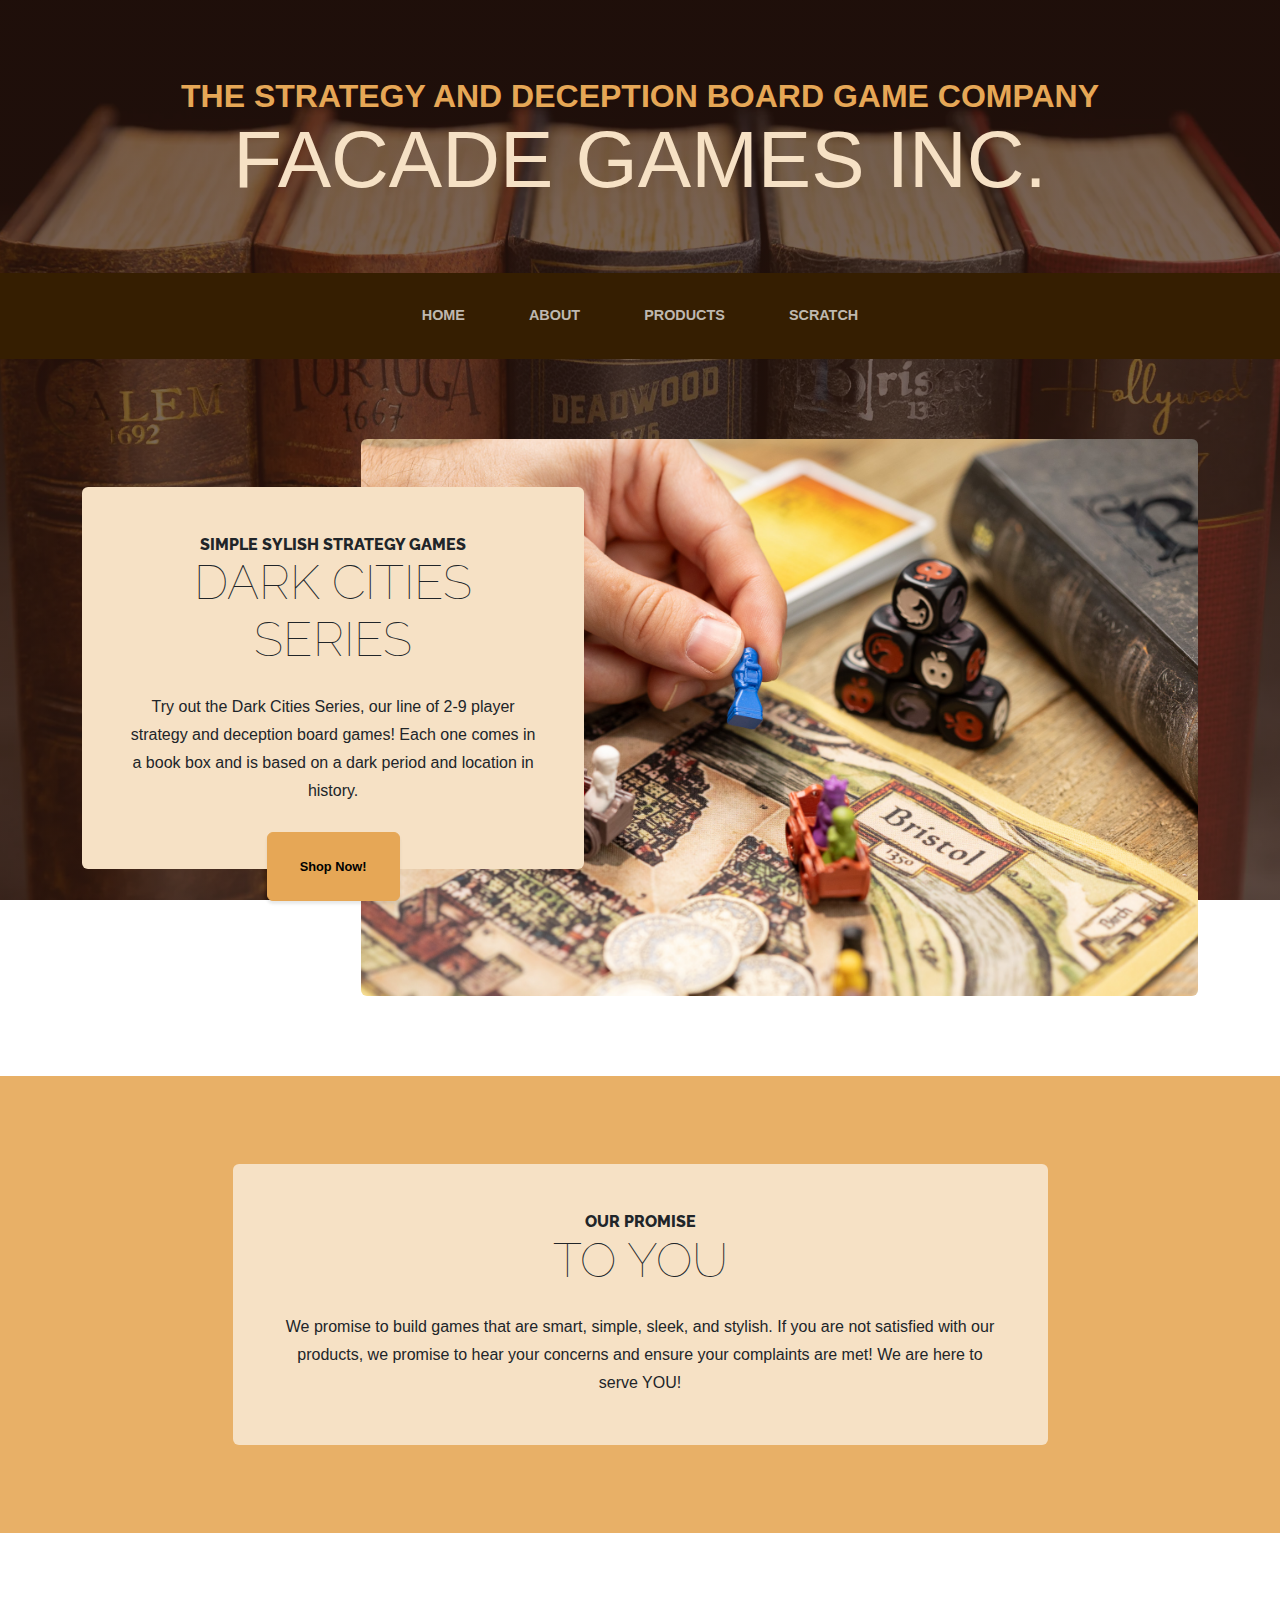
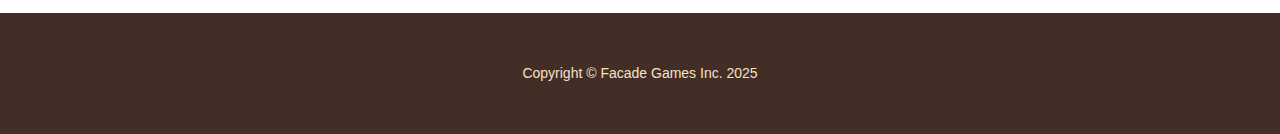
<file: index.html>
<!DOCTYPE html>
<html lang="en">
    <head>
        <meta charset="utf-8" />
        <meta name="viewport" content="width=device-width, initial-scale=1, shrink-to-fit=no" />
        <meta name="description" content="" />
        <meta name="author" content="" />
        <title>Facade Games Inc.</title>
        <link rel="icon" type="image/x-icon" href="assets/favicon.ico" />
        <!-- Google fonts-->
        <link href="https://fonts.googleapis.com/css?family=Raleway:100,100i,200,200i,300,300i,400,400i,500,500i,600,600i,700,700i,800,800i,900,900i" rel="stylesheet" />
        <link href="https://fonts.googleapis.com/css?family=Lora:400,400i,700,700i" rel="stylesheet" />
        <!-- Core theme CSS (includes Bootstrap)-->
        <link href="css/styles.css" rel="stylesheet" />
        <link rel="stylesheet" href="css/mystles.css">
    </head>
    <body>
        <header>
            <h1 class="site-heading text-center text-faded d-none d-lg-block">
                <span class="site-heading-upper text-primary mb-3">The Strategy And Deception Board Game Company</span>
                <span class="site-heading-lower">Facade Games Inc.</span>
            </h1>
        </header>
        <!-- Navigation-->
        <nav class="navbar navbar-expand-lg navbar-dark py-lg-4" id="mainNav">
            <div class="container">
                <a class="navbar-brand text-uppercase fw-bold d-lg-none" href="index.html">Start Bootstrap</a>
                <button class="navbar-toggler" type="button" data-bs-toggle="collapse" data-bs-target="#navbarSupportedContent" aria-controls="navbarSupportedContent" aria-expanded="false" aria-label="Toggle navigation"><span class="navbar-toggler-icon"></span></button>
                <div class="collapse navbar-collapse" id="navbarSupportedContent">
                    <ul class="navbar-nav mx-auto">
                        <li class="nav-item px-lg-4"><a class="nav-link text-uppercase" href="index.html">Home</a></li>
                        <li class="nav-item px-lg-4"><a class="nav-link text-uppercase" href="about.html">About</a></li>
                        <li class="nav-item px-lg-4"><a class="nav-link text-uppercase" href="products.html">Products</a></li>
                        <li class="nav-item px-lg-4"><a class="nav-link text-uppercase" href="scratch.html">Scratch</a></li>
                        <!-- <li class="nav-item px-lg-4"><a class="nav-link text-uppercase" href="store.html">Store</a></li> -->
                    </ul>
                </div>
            </div>
        </nav>
        <section class="page-section clearfix">
            <div class="container">
                <div class="intro">
                    <img class="intro-img img-fluid mb-3 mb-lg-0 rounded" src="assets/img/intro.jpg" alt="..." />
                    <div class="intro-text left-0 text-center bg-faded p-5 rounded">
                        <h2 class="section-heading mb-4">
                            <span class="section-heading-upper">Simple Sylish Strategy Games</span>
                            <span class="section-heading-lower">Dark Cities Series</span>
                        </h2>
                        <p class="mb-3">Try out the Dark Cities Series, our line of 2-9 player strategy and deception board games! Each one comes in a book box and is based on a dark period and location in history.</p>
                        <div class="intro-button mx-auto"><a class="btn btn-primary btn-xl" href="https://facadegames.com/collections/our-games">Shop Now!</a></div>
                    </div>
                </div>
            </div>
        </section>
        <section class="page-section cta">
            <div class="container">
                <div class="row">
                    <div class="col-xl-9 mx-auto">
                        <div class="cta-inner bg-faded text-center rounded">
                            <h2 class="section-heading mb-4">
                                <span class="section-heading-upper">Our Promise</span>
                                <span class="section-heading-lower">To You</span>
                            </h2>
                            <p class="mb-0">We promise to build games that are smart, simple, sleek, and stylish. If you are not satisfied with our products, we promise to hear your concerns and ensure your complaints are met! We are here to serve YOU!</p>
                        </div>
                    </div>
                </div>
            </div>
        </section>
        <footer class="footer text-faded text-center py-5">
            <div class="container"><p class="m-0 small">Copyright &copy; Facade Games Inc. 2025</p></div>
        </footer>
        <!-- Bootstrap core JS-->
        <script src="https://cdn.jsdelivr.net/npm/bootstrap@5.2.3/dist/js/bootstrap.bundle.min.js"></script>
        <!-- Core theme JS-->
        <script src="js/scripts.js"></script>
    </body>
</html>
</file>
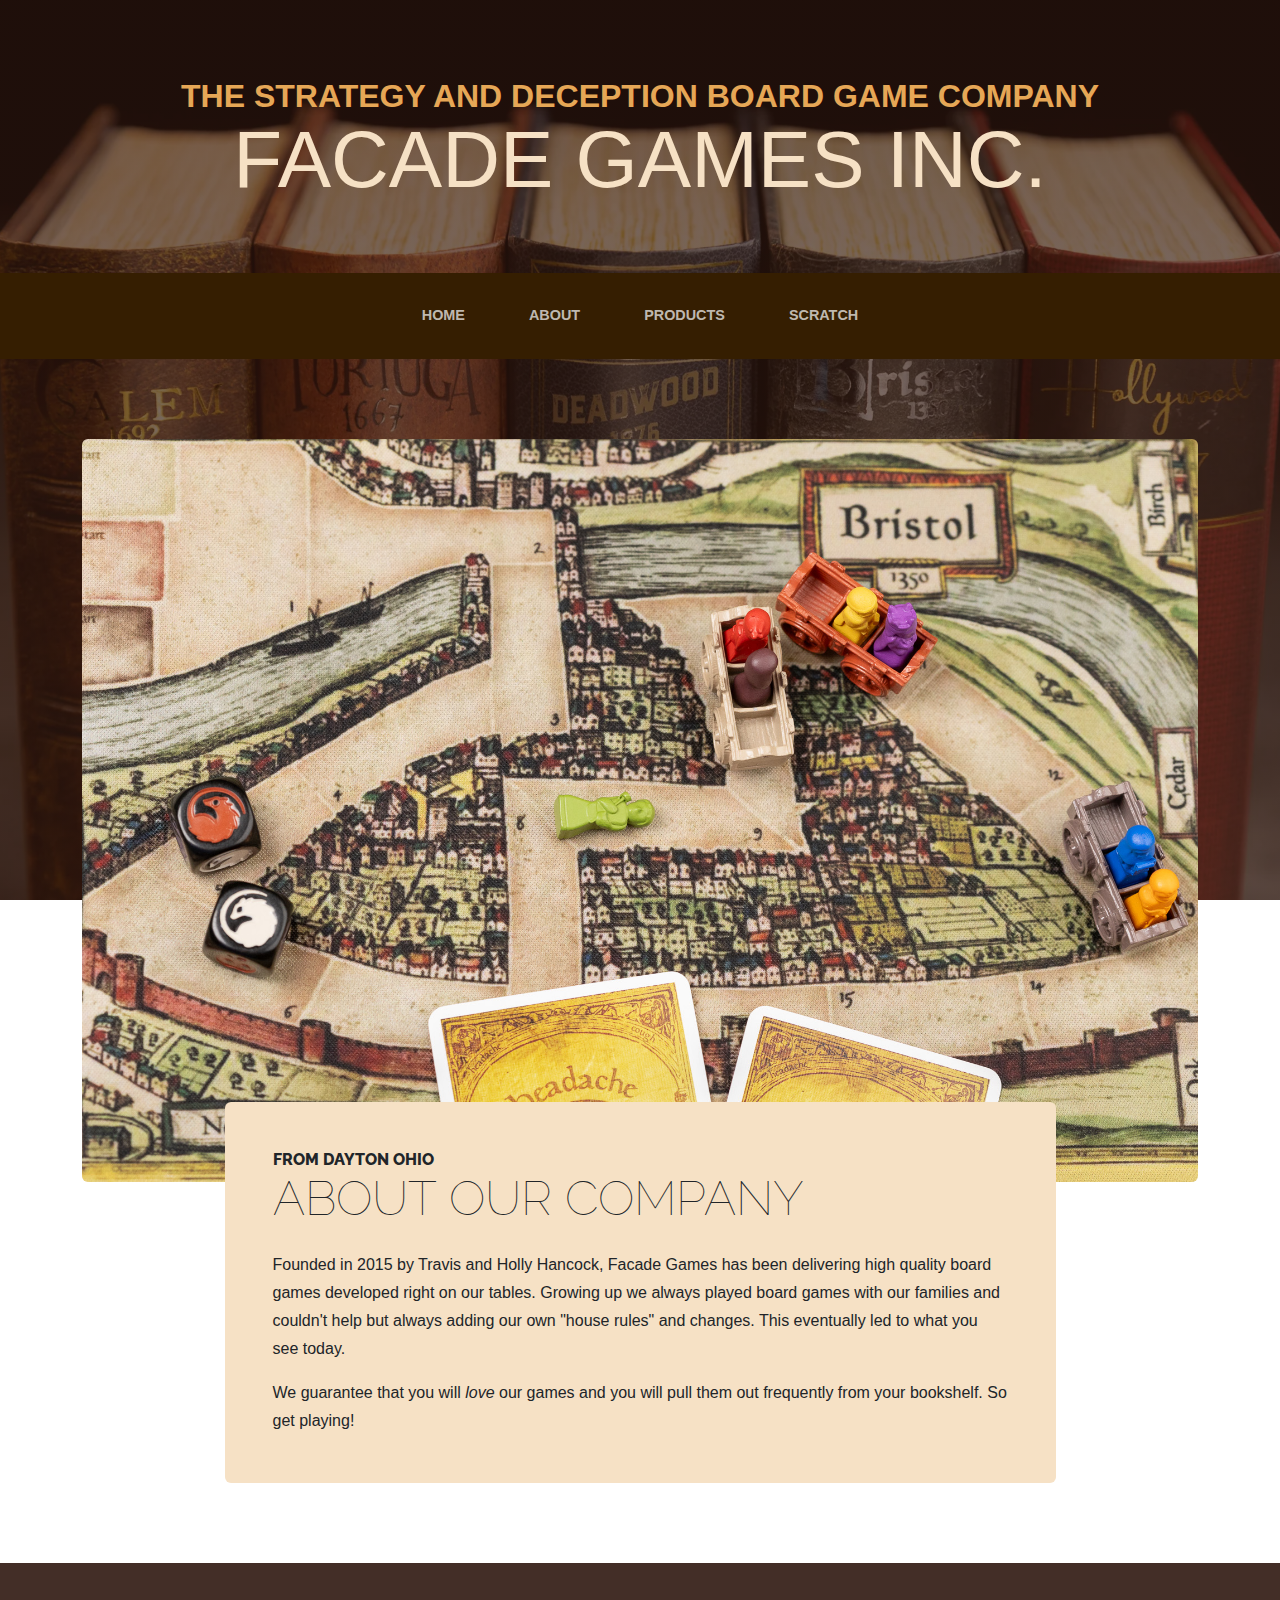
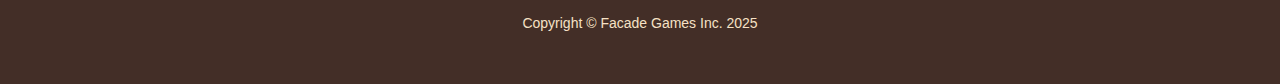
<file: about.html>
<!DOCTYPE html>
<html lang="en">
    <head>
        <meta charset="utf-8" />
        <meta name="viewport" content="width=device-width, initial-scale=1, shrink-to-fit=no" />
        <meta name="description" content="" />
        <meta name="author" content="" />
        <title>Facade Games Inc.</title>
        <link rel="icon" type="image/x-icon" href="assets/favicon.ico" />
        <!-- Google fonts-->
        <link href="https://fonts.googleapis.com/css?family=Raleway:100,100i,200,200i,300,300i,400,400i,500,500i,600,600i,700,700i,800,800i,900,900i" rel="stylesheet" />
        <link href="https://fonts.googleapis.com/css?family=Lora:400,400i,700,700i" rel="stylesheet" />
        <!-- Core theme CSS (includes Bootstrap)-->
        <link href="css/styles.css" rel="stylesheet" />
        <link rel="stylesheet" href="css/mystles.css">
    </head>
    <body>
        <header>
            <h1 class="site-heading text-center text-faded d-none d-lg-block">
                <span class="site-heading-upper text-primary mb-3">The Strategy And Deception Board Game Company</span>
                <span class="site-heading-lower">Facade Games Inc.</span>
            </h1>
        </header>
        <!-- Navigation-->
        <nav class="navbar navbar-expand-lg navbar-dark py-lg-4" id="mainNav">
            <div class="container">
                <a class="navbar-brand text-uppercase fw-bold d-lg-none" href="index.html">Start Bootstrap</a>
                <button class="navbar-toggler" type="button" data-bs-toggle="collapse" data-bs-target="#navbarSupportedContent" aria-controls="navbarSupportedContent" aria-expanded="false" aria-label="Toggle navigation"><span class="navbar-toggler-icon"></span></button>
                <div class="collapse navbar-collapse" id="navbarSupportedContent">
                    <ul class="navbar-nav mx-auto">
                        <li class="nav-item px-lg-4"><a class="nav-link text-uppercase" href="index.html">Home</a></li>
                        <li class="nav-item px-lg-4"><a class="nav-link text-uppercase" href="about.html">About</a></li>
                        <li class="nav-item px-lg-4"><a class="nav-link text-uppercase" href="products.html">Products</a></li>
                        <li class="nav-item px-lg-4"><a class="nav-link text-uppercase" href="scratch.html">Scratch</a></li>
                        <!-- <li class="nav-item px-lg-4"><a class="nav-link text-uppercase" href="store.html">Store</a></li> -->
                    </ul>
                </div>
            </div>
        </nav>
        <section class="page-section about-heading">
            <div class="container">
                <img class="img-fluid rounded about-heading-img mb-3 mb-lg-0" src="assets/img/about.jpg" alt="..." />
                <div class="about-heading-content">
                    <div class="row">
                        <div class="col-xl-9 col-lg-10 mx-auto">
                            <div class="bg-faded rounded p-5">
                                <h2 class="section-heading mb-4">
                                    <span class="section-heading-upper">From Dayton Ohio</span>
                                    <span class="section-heading-lower">About Our Company</span>
                                </h2>
                                <p>Founded in 2015 by Travis and Holly Hancock, Facade Games has been delivering high quality board games developed right on our tables. Growing up we always played board games with our families and couldn't help but always adding our own "house rules" and changes. This eventually led to what you see today.</p>
                                <p class="mb-0">
                                    We guarantee that you will
                                    <em>love</em>
                                     our games and you will pull them out frequently from your bookshelf. So get playing!
                                </p>
                            </div>
                        </div>
                    </div>
                </div>
            </div>
        </section>
        <footer class="footer text-faded text-center py-5">
            <div class="container"><p class="m-0 small">Copyright &copy; Facade Games Inc. 2025</p></div>
        </footer>
        <!-- Bootstrap core JS-->
        <script src="https://cdn.jsdelivr.net/npm/bootstrap@5.2.3/dist/js/bootstrap.bundle.min.js"></script>
        <!-- Core theme JS-->
        <script src="js/scripts.js"></script>
    </body>
</html>
</file>
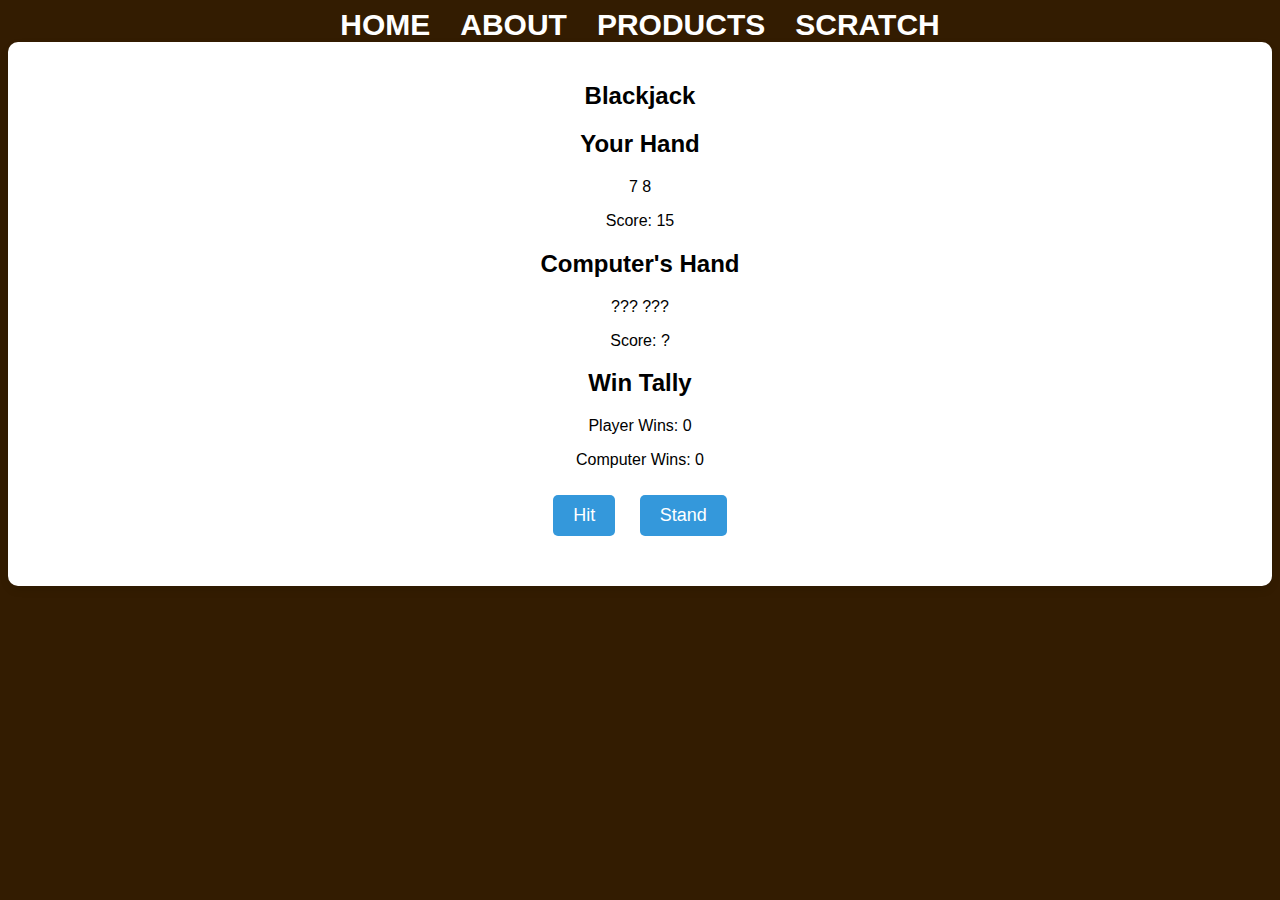
<file: blackjack.html>
<!DOCTYPE html>
<html lang="en">
<head>
    <meta charset="UTF-8">
    <meta name="viewport" content="width=device-width, initial-scale=1.0">
    <title>Facade Games Inc.</title>
    <link rel="stylesheet" href="css/myscratchstyles.css">
</head>
<body>
    <div class="nav">
        <ul class="nav-list">
            <li class="nav-item"><a class="nav-link" href="index.html">Home</a></li>
            <li class="nav-item"><a class="nav-link" href="about.html">About</a></li>
            <li class="nav-item"><a class="nav-link" href="products.html">Products</a></li>
            <li class="nav-item"><a class="nav-link" href="scratch.html">Scratch</a></li>
        </ul>
    </div>
    <script type='text/javascript'>                   
        var divElement = document.getElementById('viz1733942949384');                    
        var vizElement = divElement.getElementsByTagName('object')[0];                    
        vizElement.style.width='1500px';vizElement.style.height='1127px';                    
        var scriptElement = document.createElement('script');                    
        scriptElement.src = 'https://public.tableau.com/javascripts/api/viz_v1.js';                    
        vizElement.parentNode.insertBefore(scriptElement, vizElement);                
    </script>
    <div class="game-container">
        <h2>Blackjack</h2>
        <div id="player-cards">
        <h2>Your Hand</h2>
        <div class="cards" id="player-hand"></div>
        <p id="player-score">Score: 0</p>
        </div>
        <div id="computer-cards">
        <h2>Computer's Hand</h2>
        <div class="cards" id="computer-hand"></div>
        <p id="computer-score">Score: 0</p>
        </div>
        <h2>Win Tally</h2>
        <p id="player-wins">Player Wins: 0</p>
        <p id="computer-wins">Computer Wins: 0</p>
        <div id="buttons">
        <button id="hit">Hit</button>
        <button id="stand">Stand</button>
        <button id="play-again" style="display: none;">Play Again</button>
        </div>
        <div id="message"></div>
    </div>
    <script src="js/blackjack.js"></script>
</body>
</html>
</file>
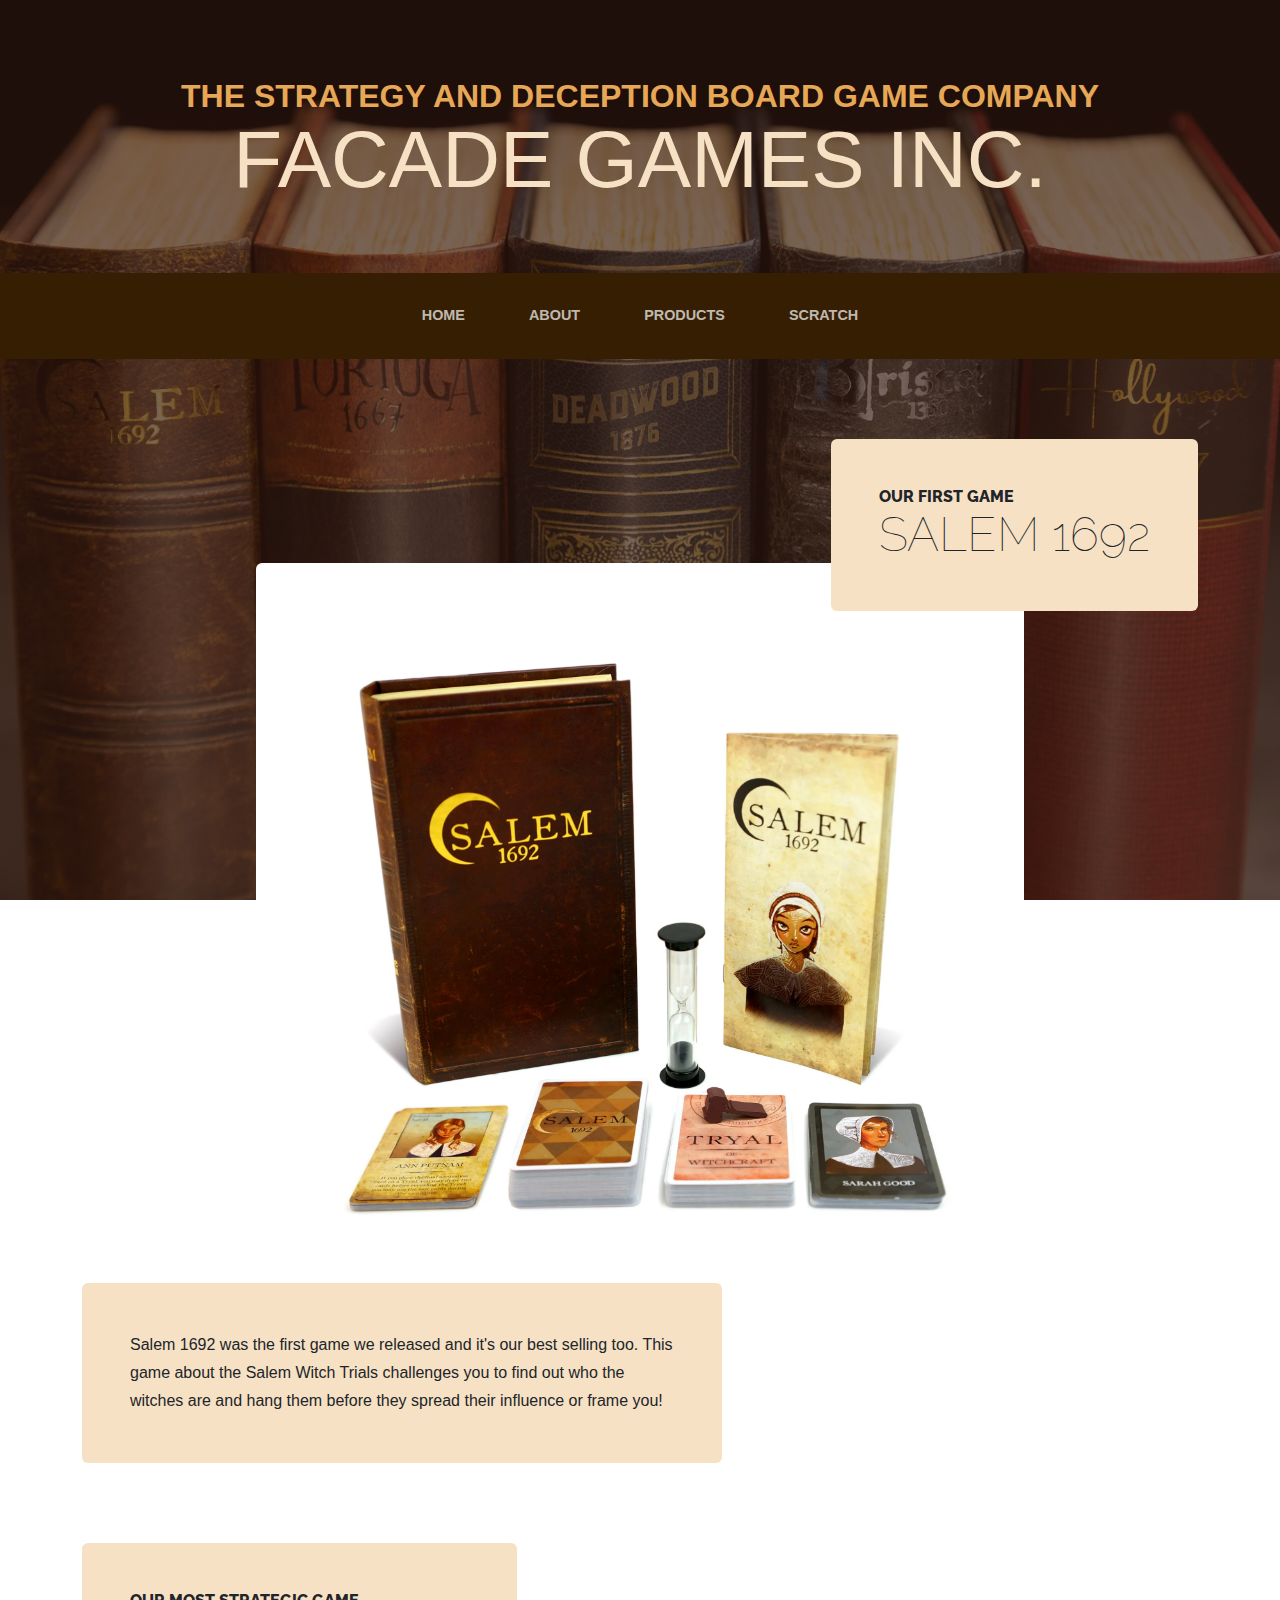
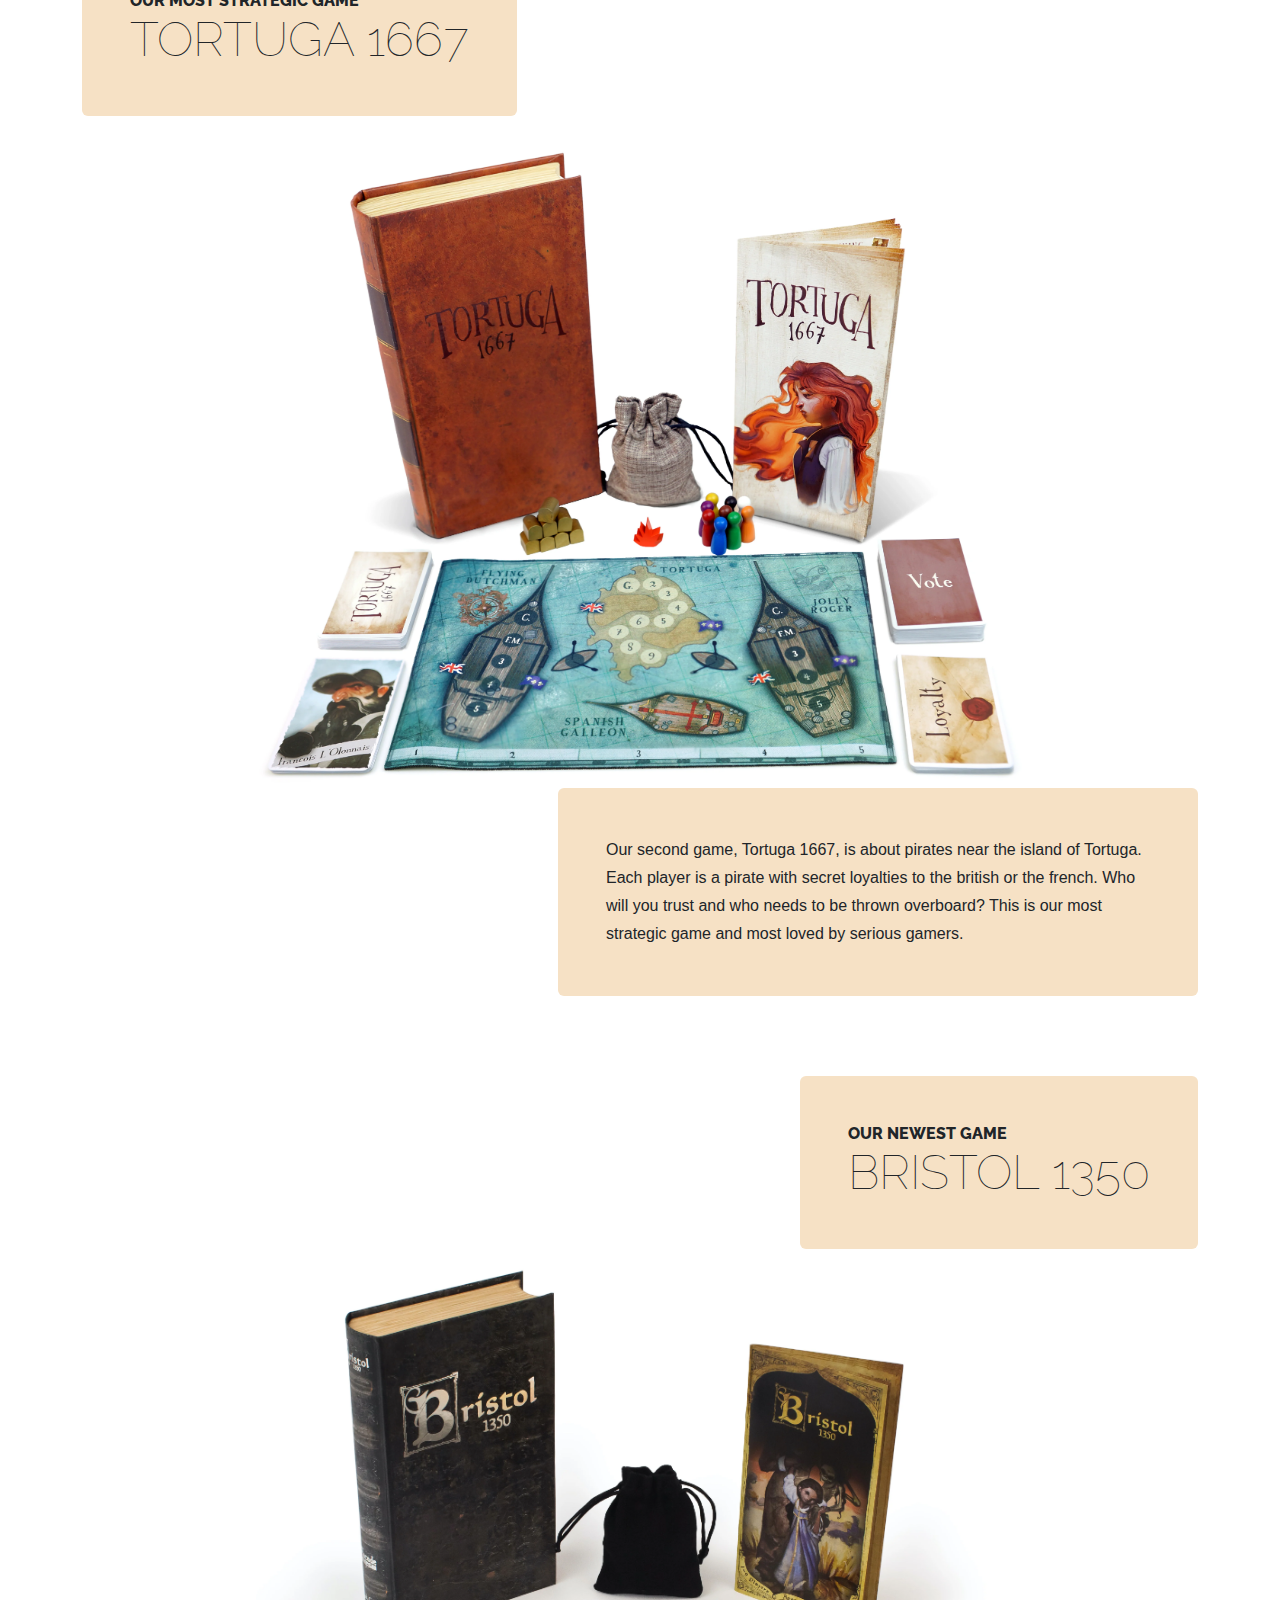
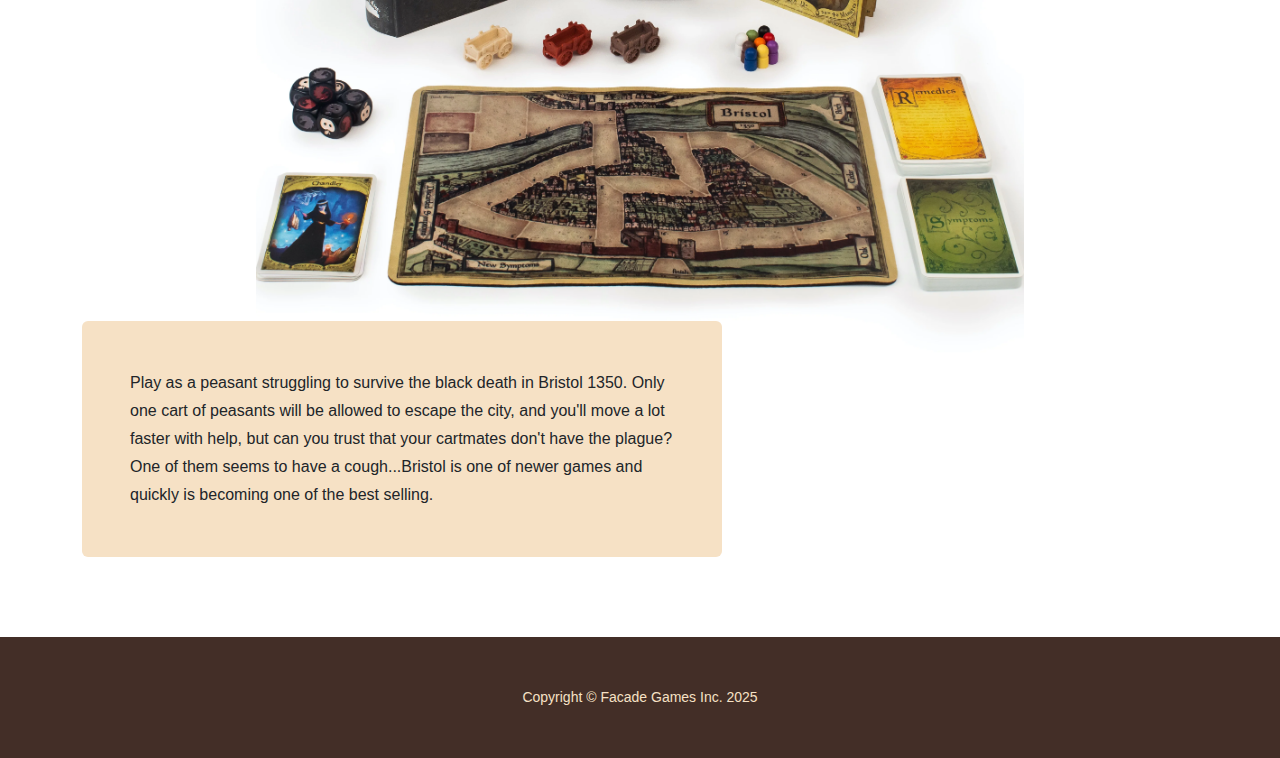
<file: products.html>
<!DOCTYPE html>
<html lang="en">
    <head>
        <meta charset="utf-8" />
        <meta name="viewport" content="width=device-width, initial-scale=1, shrink-to-fit=no" />
        <meta name="description" content="" />
        <meta name="author" content="" />
        <title>Facade Games Inc.</title>
        <link rel="icon" type="image/x-icon" href="assets/favicon.ico" />
        <!-- Google fonts-->
        <link href="https://fonts.googleapis.com/css?family=Raleway:100,100i,200,200i,300,300i,400,400i,500,500i,600,600i,700,700i,800,800i,900,900i" rel="stylesheet" />
        <link href="https://fonts.googleapis.com/css?family=Lora:400,400i,700,700i" rel="stylesheet" />
        <!-- Core theme CSS (includes Bootstrap)-->
        <link href="css/styles.css" rel="stylesheet" />
        <link rel="stylesheet" href="css/mystles.css">
    </head>
    <body>
        <header>
            <h1 class="site-heading text-center text-faded d-none d-lg-block">
                <span class="site-heading-upper text-primary mb-3">The Strategy and Deception Board Game Company</span>
                <span class="site-heading-lower">Facade Games Inc.</span>
            </h1>
        </header>
        <!-- Navigation-->
        <nav class="navbar navbar-expand-lg navbar-dark py-lg-4" id="mainNav">
            <div class="container">
                <a class="navbar-brand text-uppercase fw-bold d-lg-none" href="index.html">Start Bootstrap</a>
                <button class="navbar-toggler" type="button" data-bs-toggle="collapse" data-bs-target="#navbarSupportedContent" aria-controls="navbarSupportedContent" aria-expanded="false" aria-label="Toggle navigation"><span class="navbar-toggler-icon"></span></button>
                <div class="collapse navbar-collapse" id="navbarSupportedContent">
                    <ul class="navbar-nav mx-auto">
                        <li class="nav-item px-lg-4"><a class="nav-link text-uppercase" href="index.html">Home</a></li>
                        <li class="nav-item px-lg-4"><a class="nav-link text-uppercase" href="about.html">About</a></li>
                        <li class="nav-item px-lg-4"><a class="nav-link text-uppercase" href="products.html">Products</a></li>
                        <li class="nav-item px-lg-4"><a class="nav-link text-uppercase" href="scratch.html">Scratch</a></li>
                        <!-- <li class="nav-item px-lg-4"><a class="nav-link text-uppercase" href="store.html">Store</a></li> -->
                    </ul>
                </div>
            </div>
        </nav>
        <section class="page-section">
            <div class="container">
                <div class="product-item">
                    <div class="product-item-title d-flex">
                        <div class="bg-faded p-5 d-flex ms-auto rounded">
                            <h2 class="section-heading mb-0">
                                <span class="section-heading-upper">Our First Game</span>
                                <span class="section-heading-lower">Salem 1692</span>
                            </h2>
                        </div>
                    </div>
                    <img class="product-item-img mx-auto d-flex rounded img-fluid mb-3 mb-lg-0" src="assets/img/products-01.jpg" alt="..." />
                    <div class="product-item-description d-flex me-auto">
                        <div class="bg-faded p-5 rounded"><p class="mb-0">Salem 1692 was the first game we released and it's our best selling too. This game about the Salem Witch Trials challenges you to find out who the witches are and hang them before they spread their influence or frame you!</p></div>
                    </div>
                </div>
            </div>
        </section>
        <section class="page-section">
            <div class="container">
                <div class="product-item">
                    <div class="product-item-title d-flex">
                        <div class="bg-faded p-5 d-flex me-auto rounded">
                            <h2 class="section-heading mb-0">
                                <span class="section-heading-upper">Our Most Strategic Game</span>
                                <span class="section-heading-lower">Tortuga 1667</span>
                            </h2>
                        </div>
                    </div>
                    <img class="product-item-img mx-auto d-flex rounded img-fluid mb-3 mb-lg-0" src="assets/img/products-02.jpg" alt="..." />
                    <div class="product-item-description d-flex ms-auto">
                        <div class="bg-faded p-5 rounded"><p class="mb-0">Our second game, Tortuga 1667, is about pirates near the island of Tortuga. Each player is a pirate with secret loyalties to the british or the french. Who will you trust and who needs to be thrown overboard? This is our most strategic game and most loved by serious gamers.</p></div>
                    </div>
                </div>
            </div>
        </section>
        <section class="page-section">
            <div class="container">
                <div class="product-item">
                    <div class="product-item-title d-flex">
                        <div class="bg-faded p-5 d-flex ms-auto rounded">
                            <h2 class="section-heading mb-0">
                                <span class="section-heading-upper">Our Newest Game</span>
                                <span class="section-heading-lower">Bristol 1350</span>
                            </h2>
                        </div>
                    </div>
                    <img class="product-item-img mx-auto d-flex rounded img-fluid mb-3 mb-lg-0" src="assets/img/products-03.jpg" alt="..." />
                    <div class="product-item-description d-flex me-auto">
                        <div class="bg-faded p-5 rounded"><p class="mb-0">Play as a peasant struggling to survive the black death in Bristol 1350. Only one cart of peasants will be allowed to escape the city, and you'll move a lot faster with help, but can you trust that your cartmates don't have the plague? One of them seems to have a cough...Bristol is one of newer games and quickly is becoming one of the best selling.</p></div>
                    </div>
                </div>
            </div>
        </section>
        <footer class="footer text-faded text-center py-5">
            <div class="container"><p class="m-0 small">Copyright &copy; Facade Games Inc. 2025</p></div>
        </footer>
        <!-- Bootstrap core JS-->
        <script src="https://cdn.jsdelivr.net/npm/bootstrap@5.2.3/dist/js/bootstrap.bundle.min.js"></script>
        <!-- Core theme JS-->
        <script src="js/scripts.js"></script>
    </body>
</html>
</file>
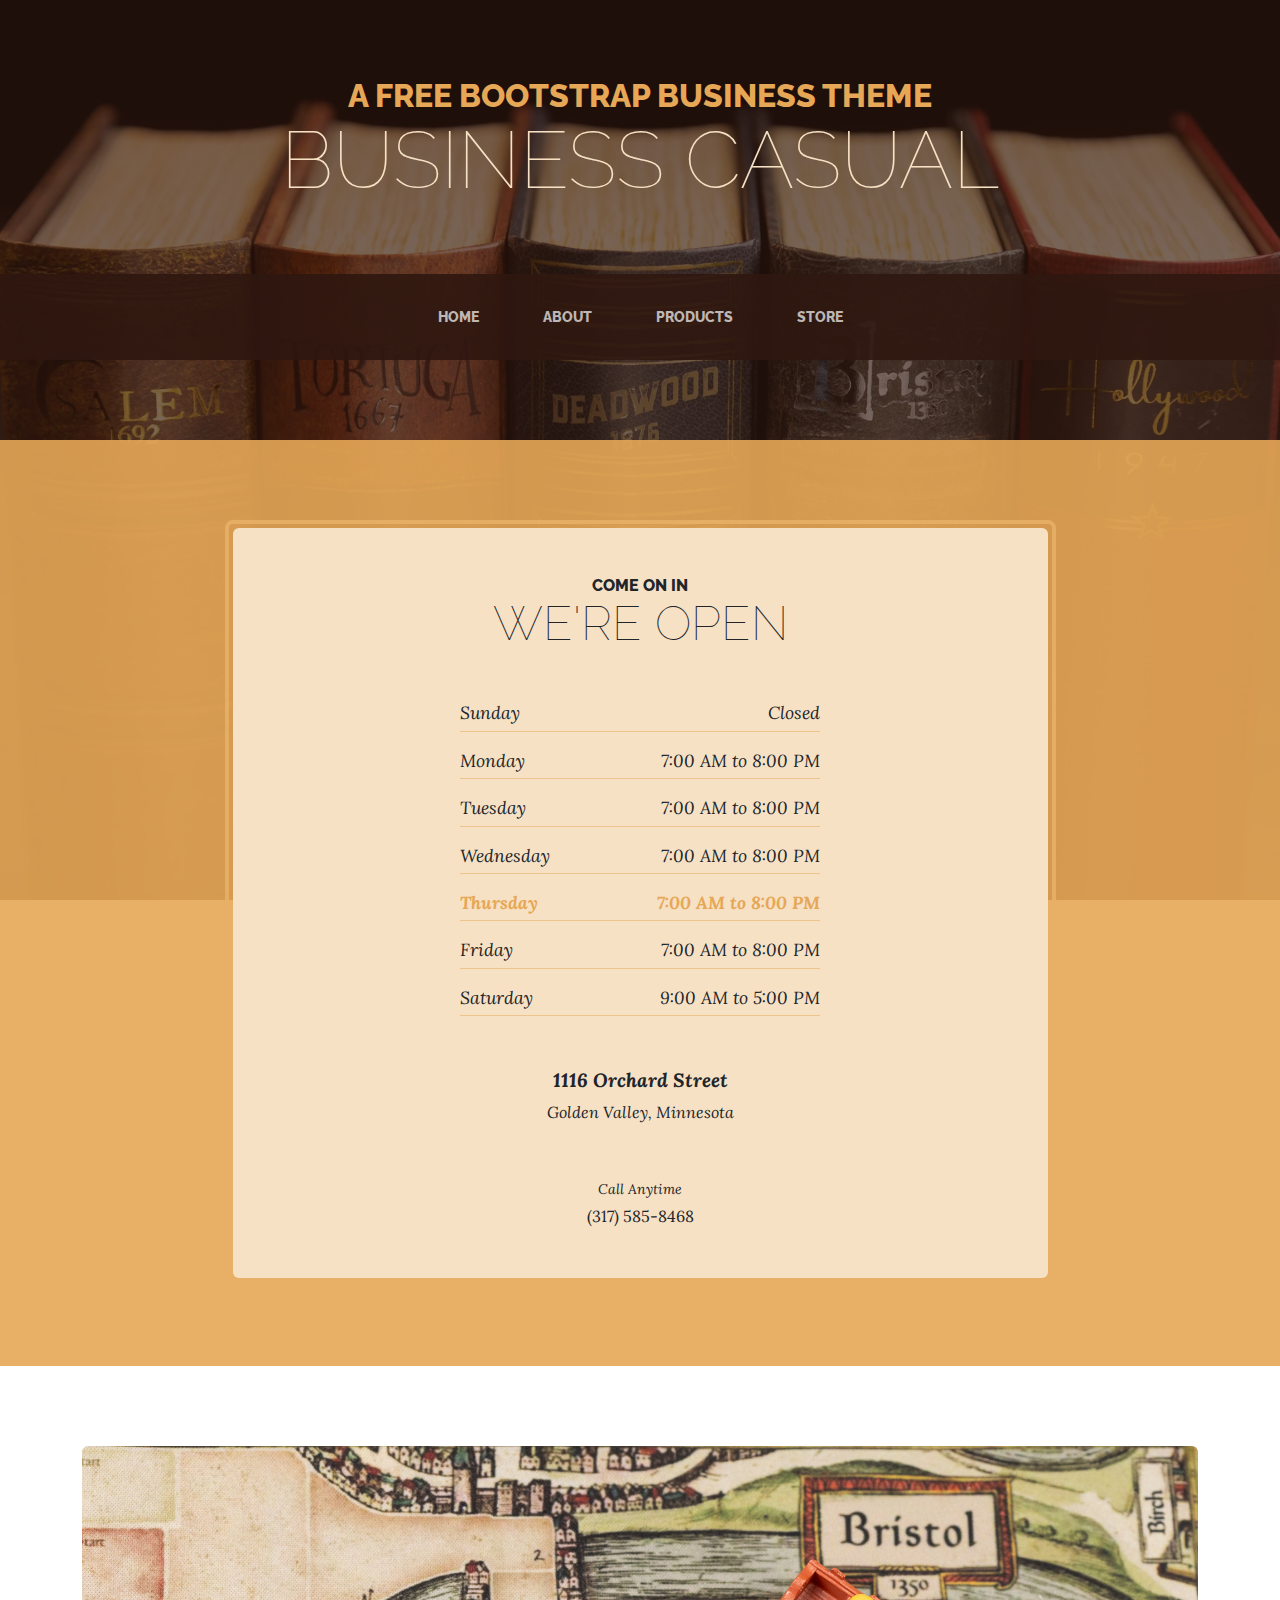
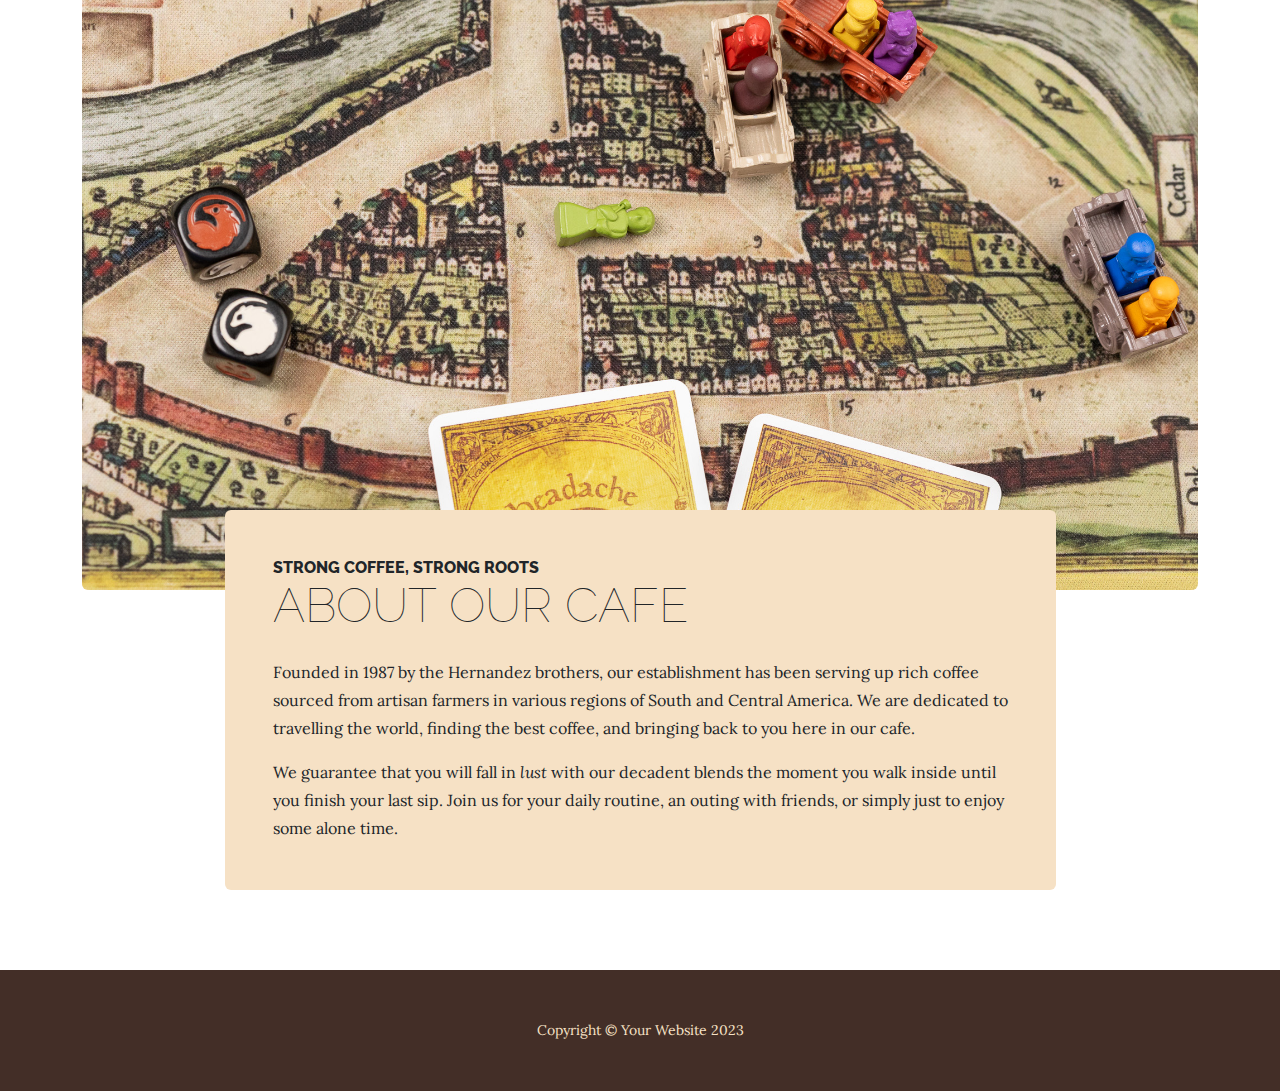
<file: store.html>
<!DOCTYPE html>
<html lang="en">
    <head>
        <meta charset="utf-8" />
        <meta name="viewport" content="width=device-width, initial-scale=1, shrink-to-fit=no" />
        <meta name="description" content="" />
        <meta name="author" content="" />
        <title>Business Casual - Start Bootstrap Theme</title>
        <link rel="icon" type="image/x-icon" href="assets/favicon.ico" />
        <!-- Google fonts-->
        <link href="https://fonts.googleapis.com/css?family=Raleway:100,100i,200,200i,300,300i,400,400i,500,500i,600,600i,700,700i,800,800i,900,900i" rel="stylesheet" />
        <link href="https://fonts.googleapis.com/css?family=Lora:400,400i,700,700i" rel="stylesheet" />
        <!-- Core theme CSS (includes Bootstrap)-->
        <link href="css/styles.css" rel="stylesheet" />
    </head>
    <body>
        <header>
            <h1 class="site-heading text-center text-faded d-none d-lg-block">
                <span class="site-heading-upper text-primary mb-3">A Free Bootstrap Business Theme</span>
                <span class="site-heading-lower">Business Casual</span>
            </h1>
        </header>
        <!-- Navigation-->
        <nav class="navbar navbar-expand-lg navbar-dark py-lg-4" id="mainNav">
            <div class="container">
                <a class="navbar-brand text-uppercase fw-bold d-lg-none" href="index.html">Start Bootstrap</a>
                <button class="navbar-toggler" type="button" data-bs-toggle="collapse" data-bs-target="#navbarSupportedContent" aria-controls="navbarSupportedContent" aria-expanded="false" aria-label="Toggle navigation"><span class="navbar-toggler-icon"></span></button>
                <div class="collapse navbar-collapse" id="navbarSupportedContent">
                    <ul class="navbar-nav mx-auto">
                        <li class="nav-item px-lg-4"><a class="nav-link text-uppercase" href="index.html">Home</a></li>
                        <li class="nav-item px-lg-4"><a class="nav-link text-uppercase" href="about.html">About</a></li>
                        <li class="nav-item px-lg-4"><a class="nav-link text-uppercase" href="products.html">Products</a></li>
                        <li class="nav-item px-lg-4"><a class="nav-link text-uppercase" href="store.html">Store</a></li>
                    </ul>
                </div>
            </div>
        </nav>
        <section class="page-section cta">
            <div class="container">
                <div class="row">
                    <div class="col-xl-9 mx-auto">
                        <div class="cta-inner bg-faded text-center rounded">
                            <h2 class="section-heading mb-5">
                                <span class="section-heading-upper">Come On In</span>
                                <span class="section-heading-lower">We're Open</span>
                            </h2>
                            <ul class="list-unstyled list-hours mb-5 text-left mx-auto">
                                <li class="list-unstyled-item list-hours-item d-flex">
                                    Sunday
                                    <span class="ms-auto">Closed</span>
                                </li>
                                <li class="list-unstyled-item list-hours-item d-flex">
                                    Monday
                                    <span class="ms-auto">7:00 AM to 8:00 PM</span>
                                </li>
                                <li class="list-unstyled-item list-hours-item d-flex">
                                    Tuesday
                                    <span class="ms-auto">7:00 AM to 8:00 PM</span>
                                </li>
                                <li class="list-unstyled-item list-hours-item d-flex">
                                    Wednesday
                                    <span class="ms-auto">7:00 AM to 8:00 PM</span>
                                </li>
                                <li class="list-unstyled-item list-hours-item d-flex">
                                    Thursday
                                    <span class="ms-auto">7:00 AM to 8:00 PM</span>
                                </li>
                                <li class="list-unstyled-item list-hours-item d-flex">
                                    Friday
                                    <span class="ms-auto">7:00 AM to 8:00 PM</span>
                                </li>
                                <li class="list-unstyled-item list-hours-item d-flex">
                                    Saturday
                                    <span class="ms-auto">9:00 AM to 5:00 PM</span>
                                </li>
                            </ul>
                            <p class="address mb-5">
                                <em>
                                    <strong>1116 Orchard Street</strong>
                                    <br />
                                    Golden Valley, Minnesota
                                </em>
                            </p>
                            <p class="mb-0">
                                <small><em>Call Anytime</em></small>
                                <br />
                                (317) 585-8468
                            </p>
                        </div>
                    </div>
                </div>
            </div>
        </section>
        <section class="page-section about-heading">
            <div class="container">
                <img class="img-fluid rounded about-heading-img mb-3 mb-lg-0" src="assets/img/about.jpg" alt="..." />
                <div class="about-heading-content">
                    <div class="row">
                        <div class="col-xl-9 col-lg-10 mx-auto">
                            <div class="bg-faded rounded p-5">
                                <h2 class="section-heading mb-4">
                                    <span class="section-heading-upper">Strong Coffee, Strong Roots</span>
                                    <span class="section-heading-lower">About Our Cafe</span>
                                </h2>
                                <p>Founded in 1987 by the Hernandez brothers, our establishment has been serving up rich coffee sourced from artisan farmers in various regions of South and Central America. We are dedicated to travelling the world, finding the best coffee, and bringing back to you here in our cafe.</p>
                                <p class="mb-0">
                                    We guarantee that you will fall in
                                    <em>lust</em>
                                    with our decadent blends the moment you walk inside until you finish your last sip. Join us for your daily routine, an outing with friends, or simply just to enjoy some alone time.
                                </p>
                            </div>
                        </div>
                    </div>
                </div>
            </div>
        </section>
        <footer class="footer text-faded text-center py-5">
            <div class="container"><p class="m-0 small">Copyright &copy; Your Website 2023</p></div>
        </footer>
        <!-- Bootstrap core JS-->
        <script src="https://cdn.jsdelivr.net/npm/bootstrap@5.2.3/dist/js/bootstrap.bundle.min.js"></script>
        <!-- Core theme JS-->
        <script src="js/scripts.js"></script>
    </body>
</html>
</file>
<file: css/mystles.css>
body{
    font-family: Verdana, Geneva, Tahoma, sans-serif;
}
.site-heading-lower{
    font-family: Verdana, Geneva, Tahoma, sans-serif;
}
.mb-3{
    font-family: Verdana, Geneva, Tahoma, sans-serif;
}
a{
    font-family: Verdana, Geneva, Tahoma, sans-serif;
}
#mainNav{
    background-color: rgb(53, 30, 1);
}
</file>
<file: css/myscratchstyles.css>
body{
    background-color: rgb(51, 28, 1);
    font-family: Verdana, Geneva, Tahoma, sans-serif;
}
ol{
    color: whitesmoke;
}
h1{
    color: whitesmoke
}
a {
    color: white; /* Sets link text color to white */
    text-decoration: none; /* Removes default underline */
}
a:visited {
    color: white; /* Ensures visited links remain white */
}
a:hover {
    color: lightgray; /* Optional: Makes link lighter on hover */
    text-decoration: underline; /* Optional: Adds underline on hover */
}
a:active {
    color: white; /* Ensures active links stay white */
}
nav {
    background-color: #333; /* Dark background for the navbar */
    padding: 10px 20px;
}
.nav-list {
    display: flex; /* Flexbox for side-by-side layout */
    justify-content: center; /* Centers items horizontally */
    list-style: none; /* Removes default list styling */
    margin: 0;
    padding: 0;
}
.nav-item {
    margin: 0 15px; /* Adds space between links */
}
.nav-link {
    text-decoration: none; /* Removes underline */
    color: white; /* White text for contrast */
    font-size: 30px; /* Professional font size */
    text-transform: uppercase; /* Matches current text style */
    transition: color 0.3s ease; /* Smooth hover effect */
    font-family: Verdana, Geneva, Tahoma, sans-serif;
    font-weight: bold;
}
.nav-link:hover {
    color: #ff9900; /* Highlight color on hover */
}
header {
    display: flex;
    justify-content: space-between;
    align-items: center;
    background-color: #141414;
    padding: 10px 20px;
    color: white;
}
.cta .cta-button {
    background-color: #ff9900;
    color: white;
    padding: 10px 15px;
    text-decoration: none;
    border-radius: 5px;
    font-weight: bold;
    transition: background-color 0.3s ease, color 0.3s ease;
}

.cta .cta-button:hover {
    background-color: white;
    color: #ff9900;
    cursor: pointer;
  }
  
  .game-container {
    background-color: white;
    padding: 20px;
    border-radius: 10px;
    box-shadow: 0 4px 8px rgba(0, 0, 0, 0.1);
    text-align: center;
  }
  
  .cards {
    display: flex;
    justify-content: center;
    margin-bottom: 10px;
  }
  
  button {
    padding: 10px 20px;
    font-size: 18px;
    margin: 10px;
    cursor: pointer;
    border: none;
    background-color: #3498db;
    color: white;
    border-radius: 5px;
  }
  
  button:hover {
    background-color: #2980b9;
  }
  
  #message {
    margin-top: 20px;
    font-size: 20px;
    color: green;
  }
h3{
    color: whitesmoke;
}
footer{
    color: whitesmoke;
    font-size: 13px;
    position: relative;
    text-align: center;
    font-family: Verdana, Geneva, Tahoma, sans-serif;
}
</file>
